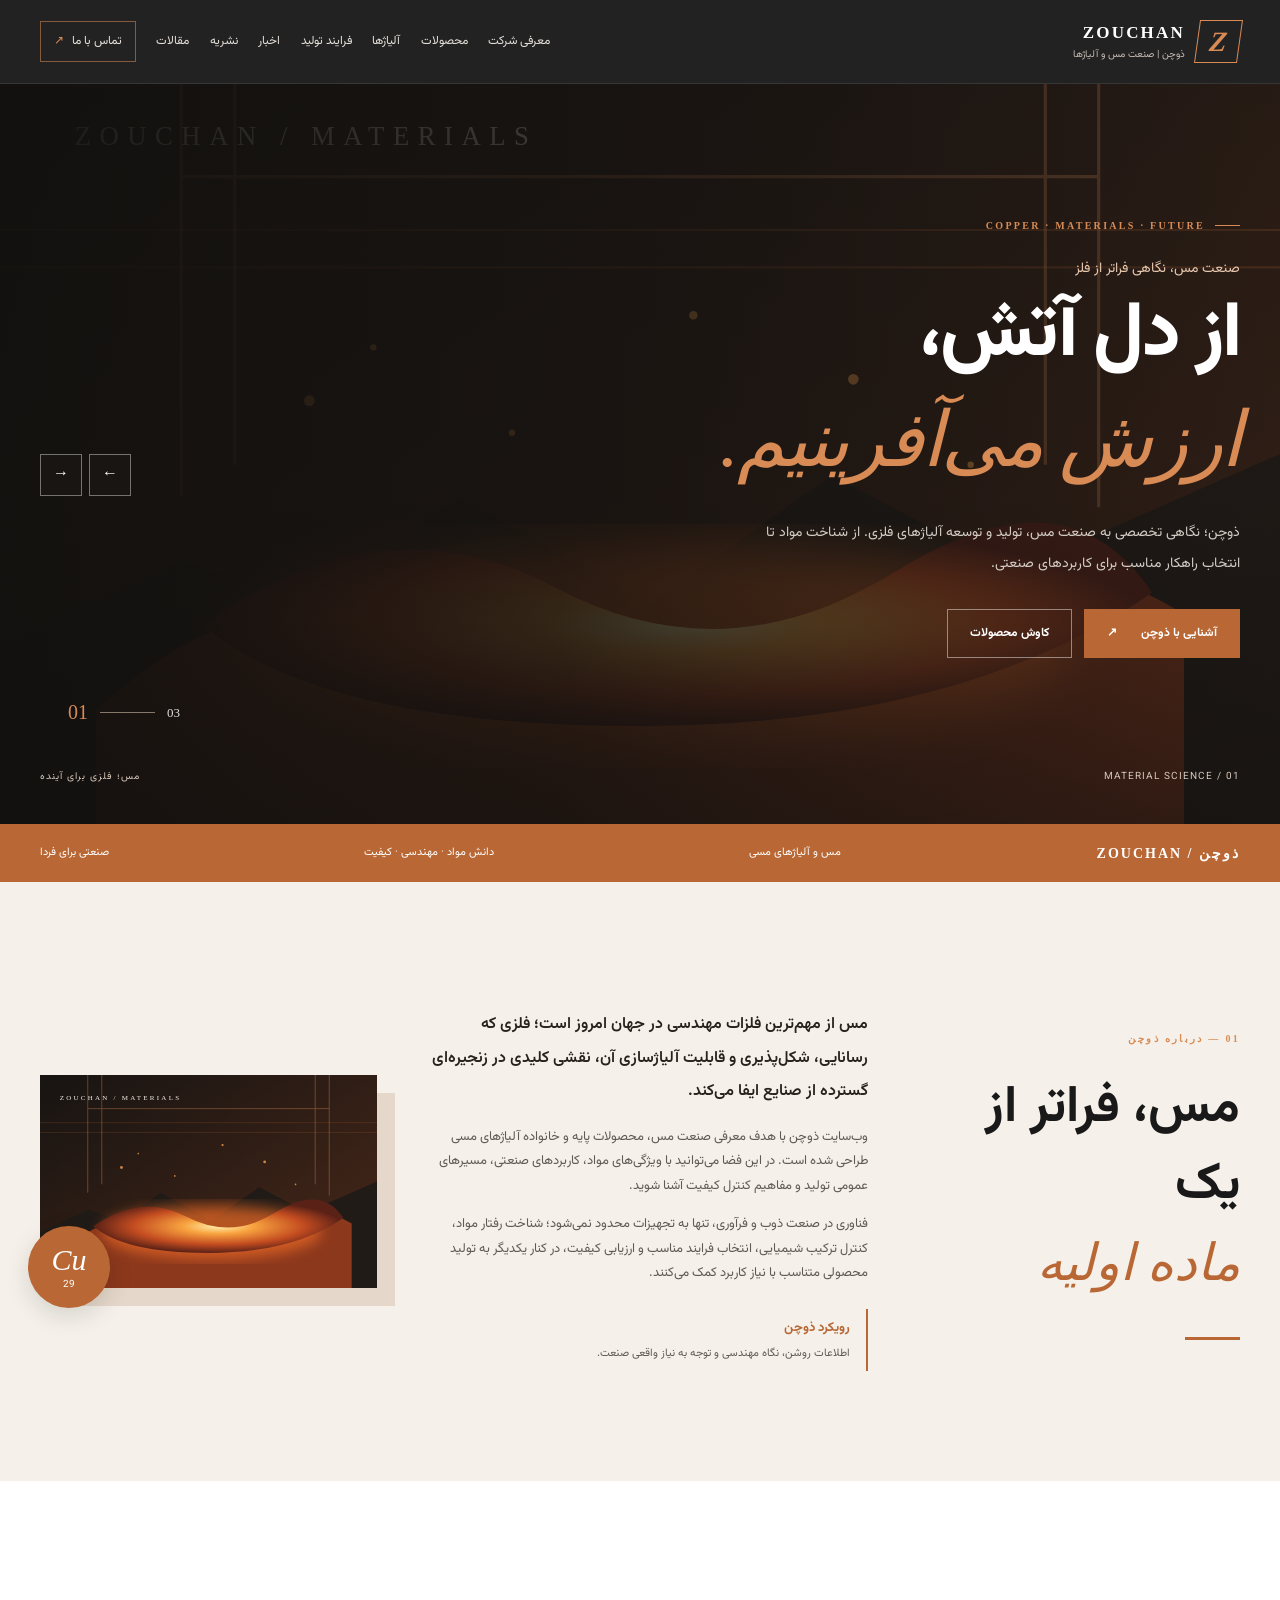
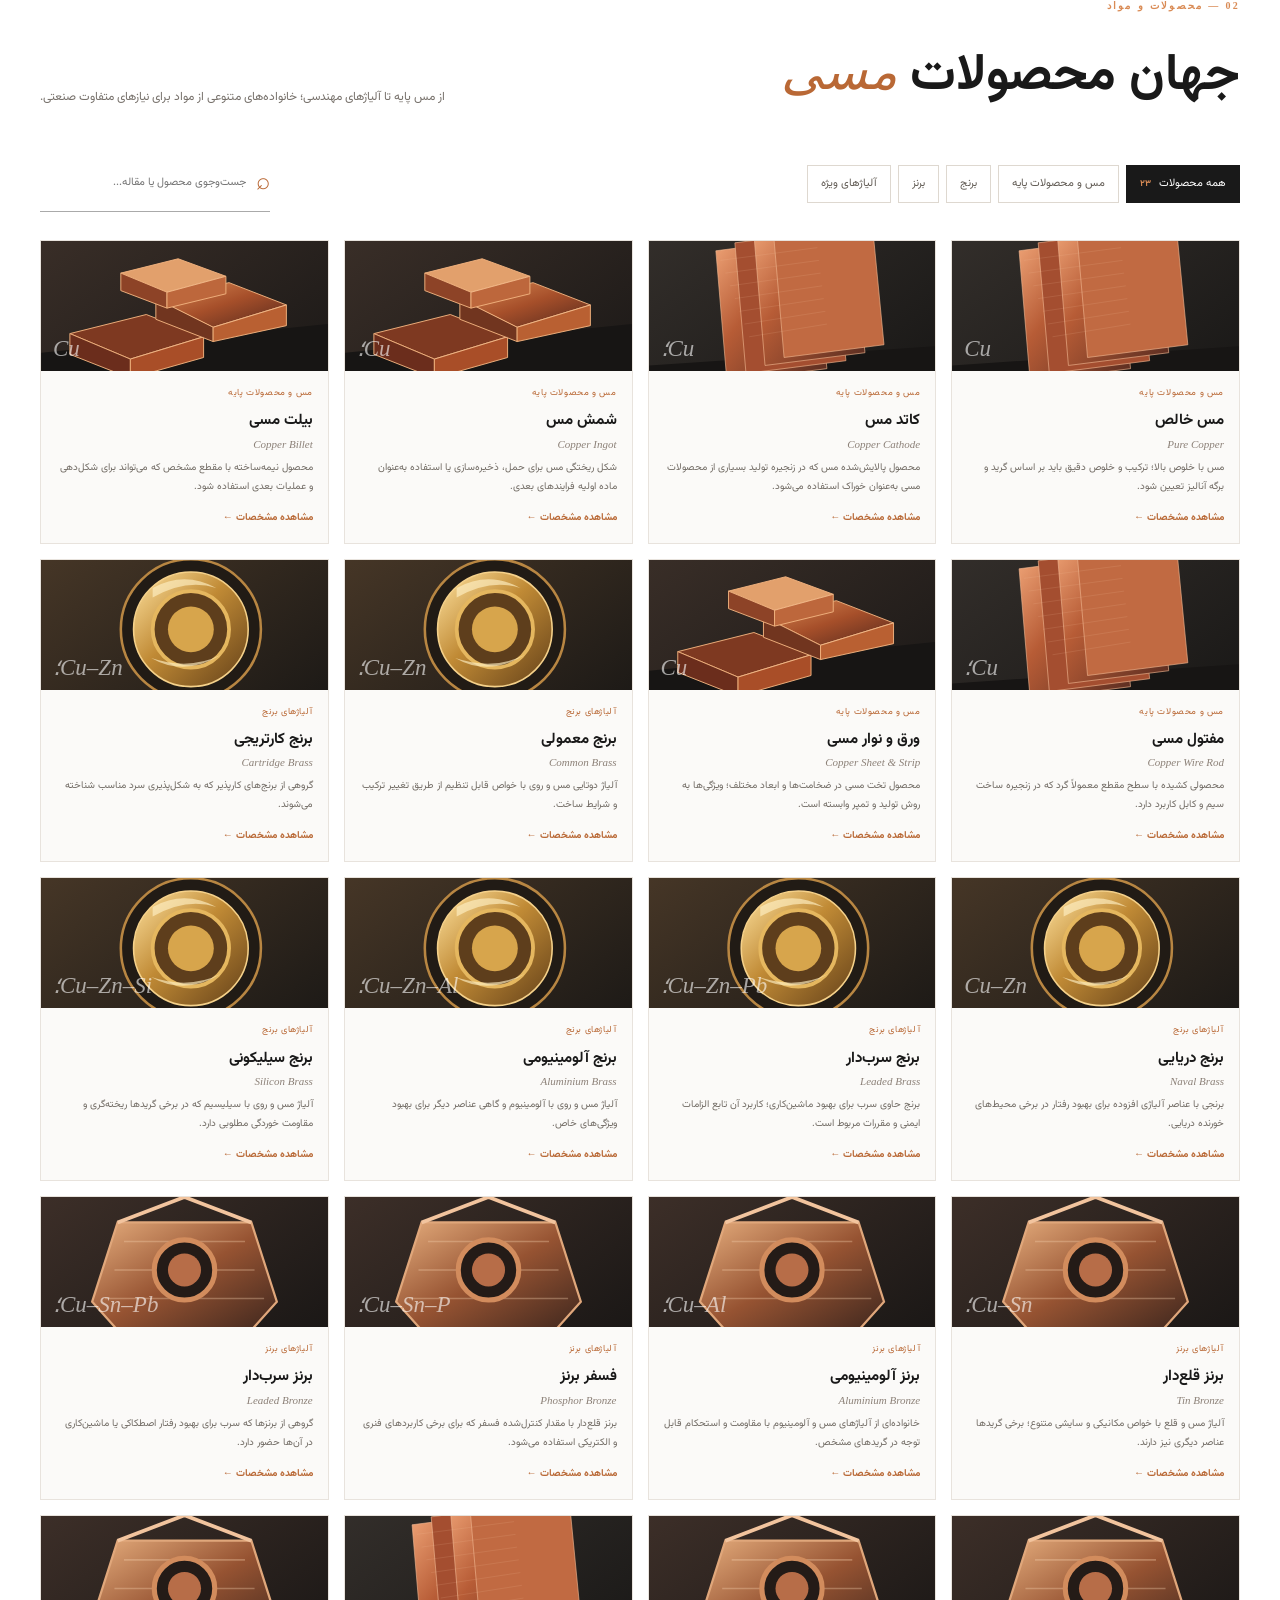
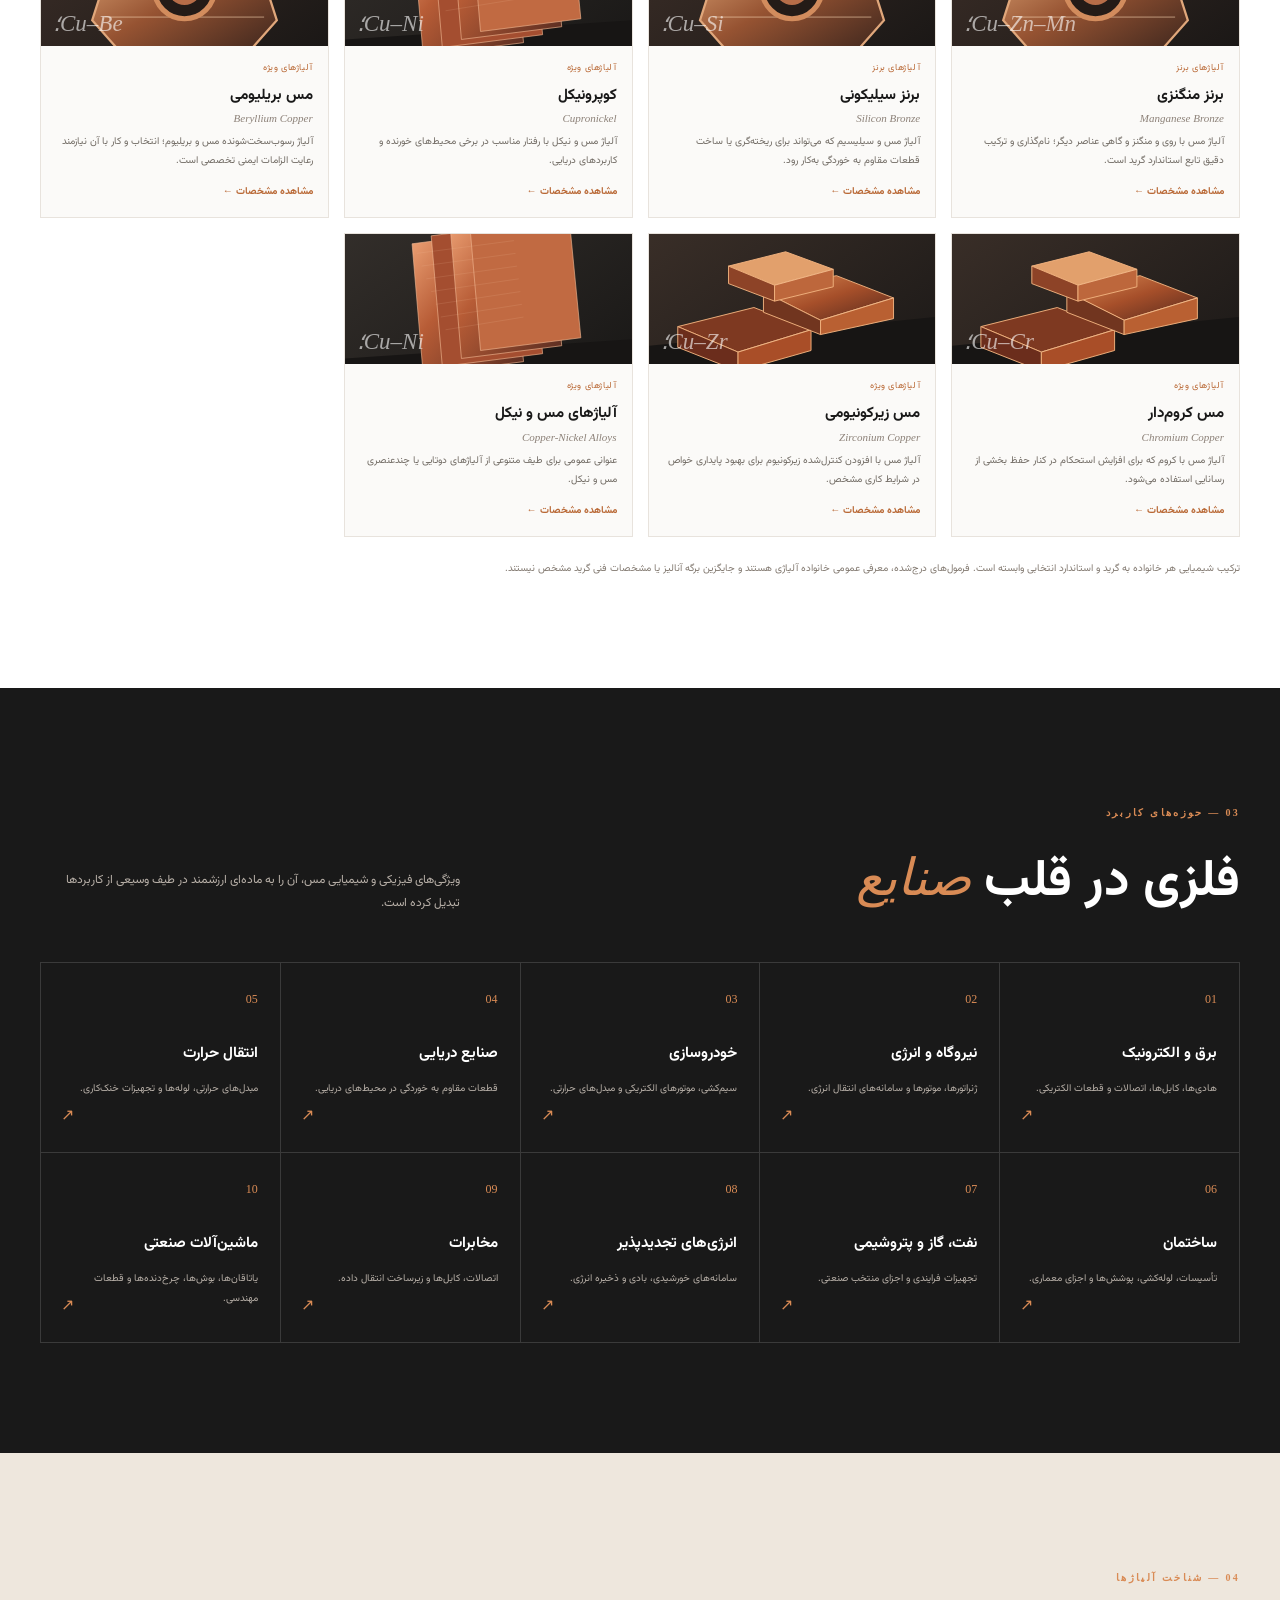
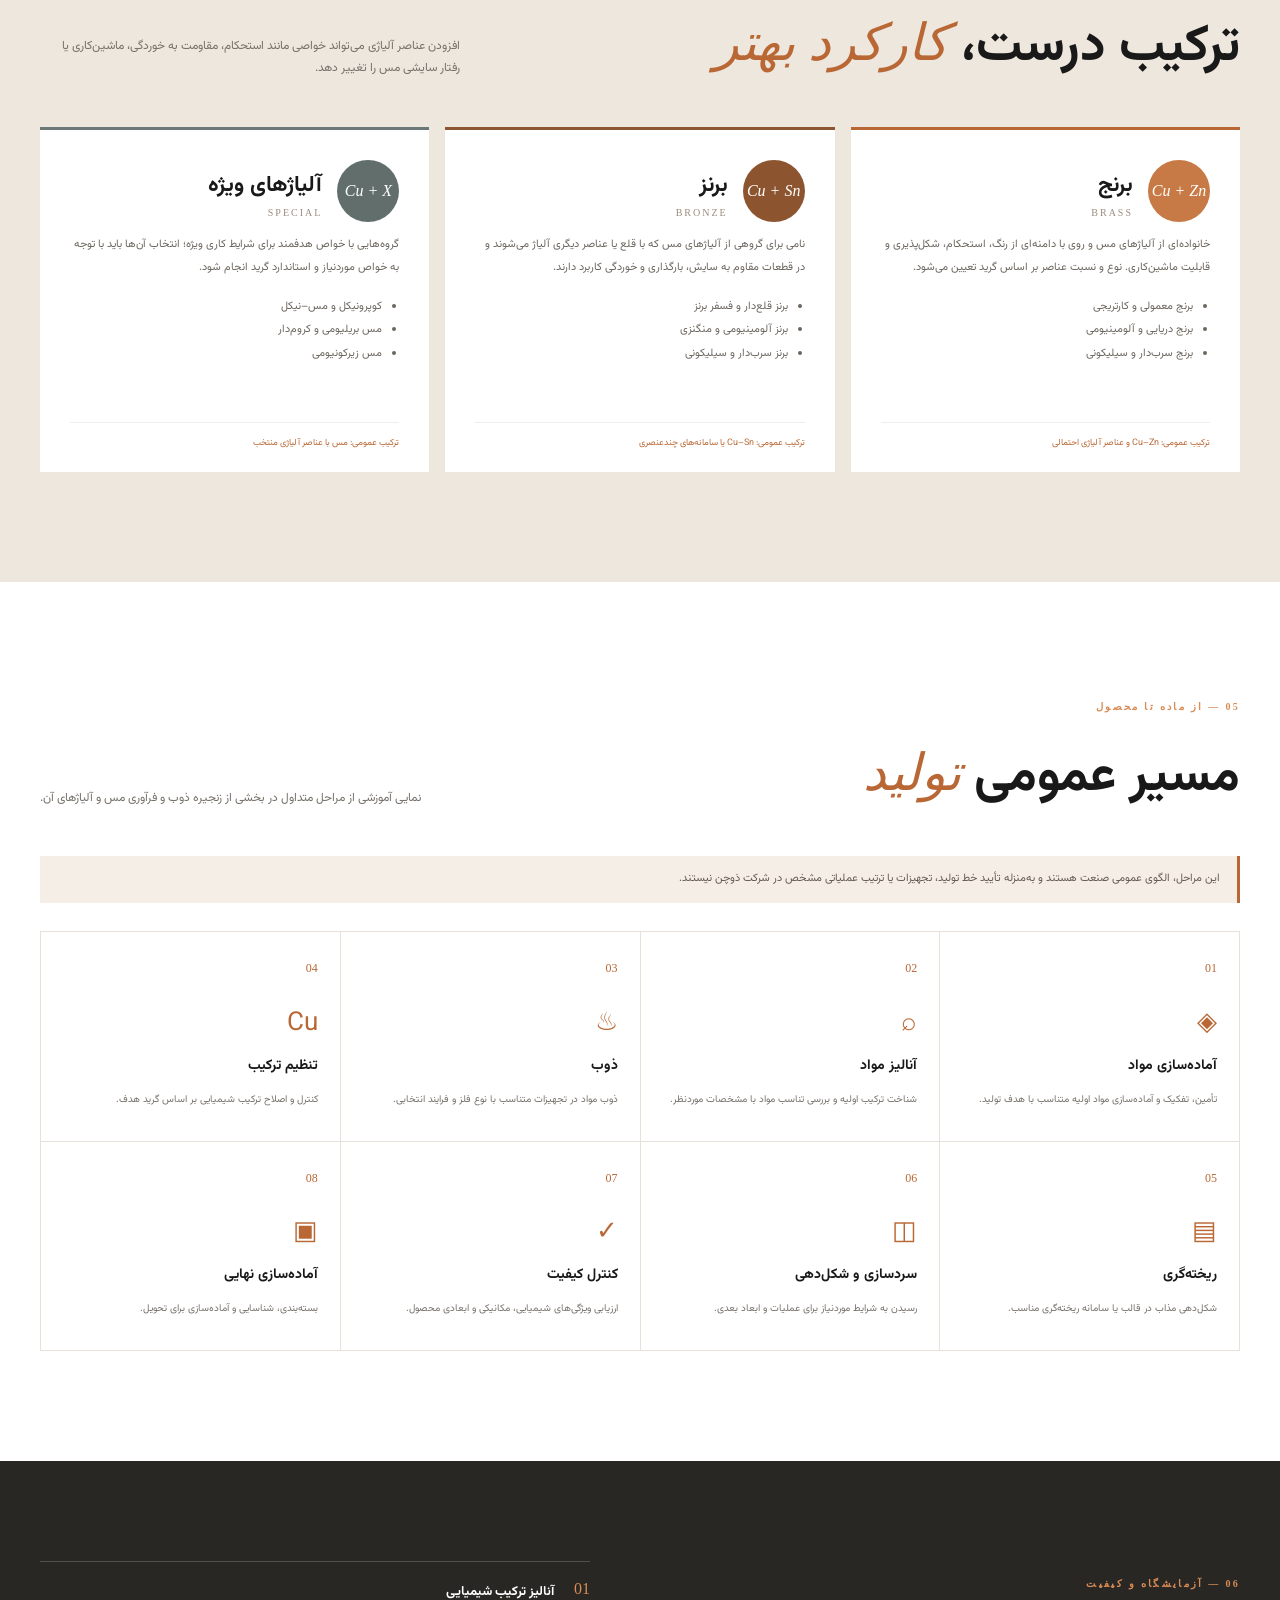
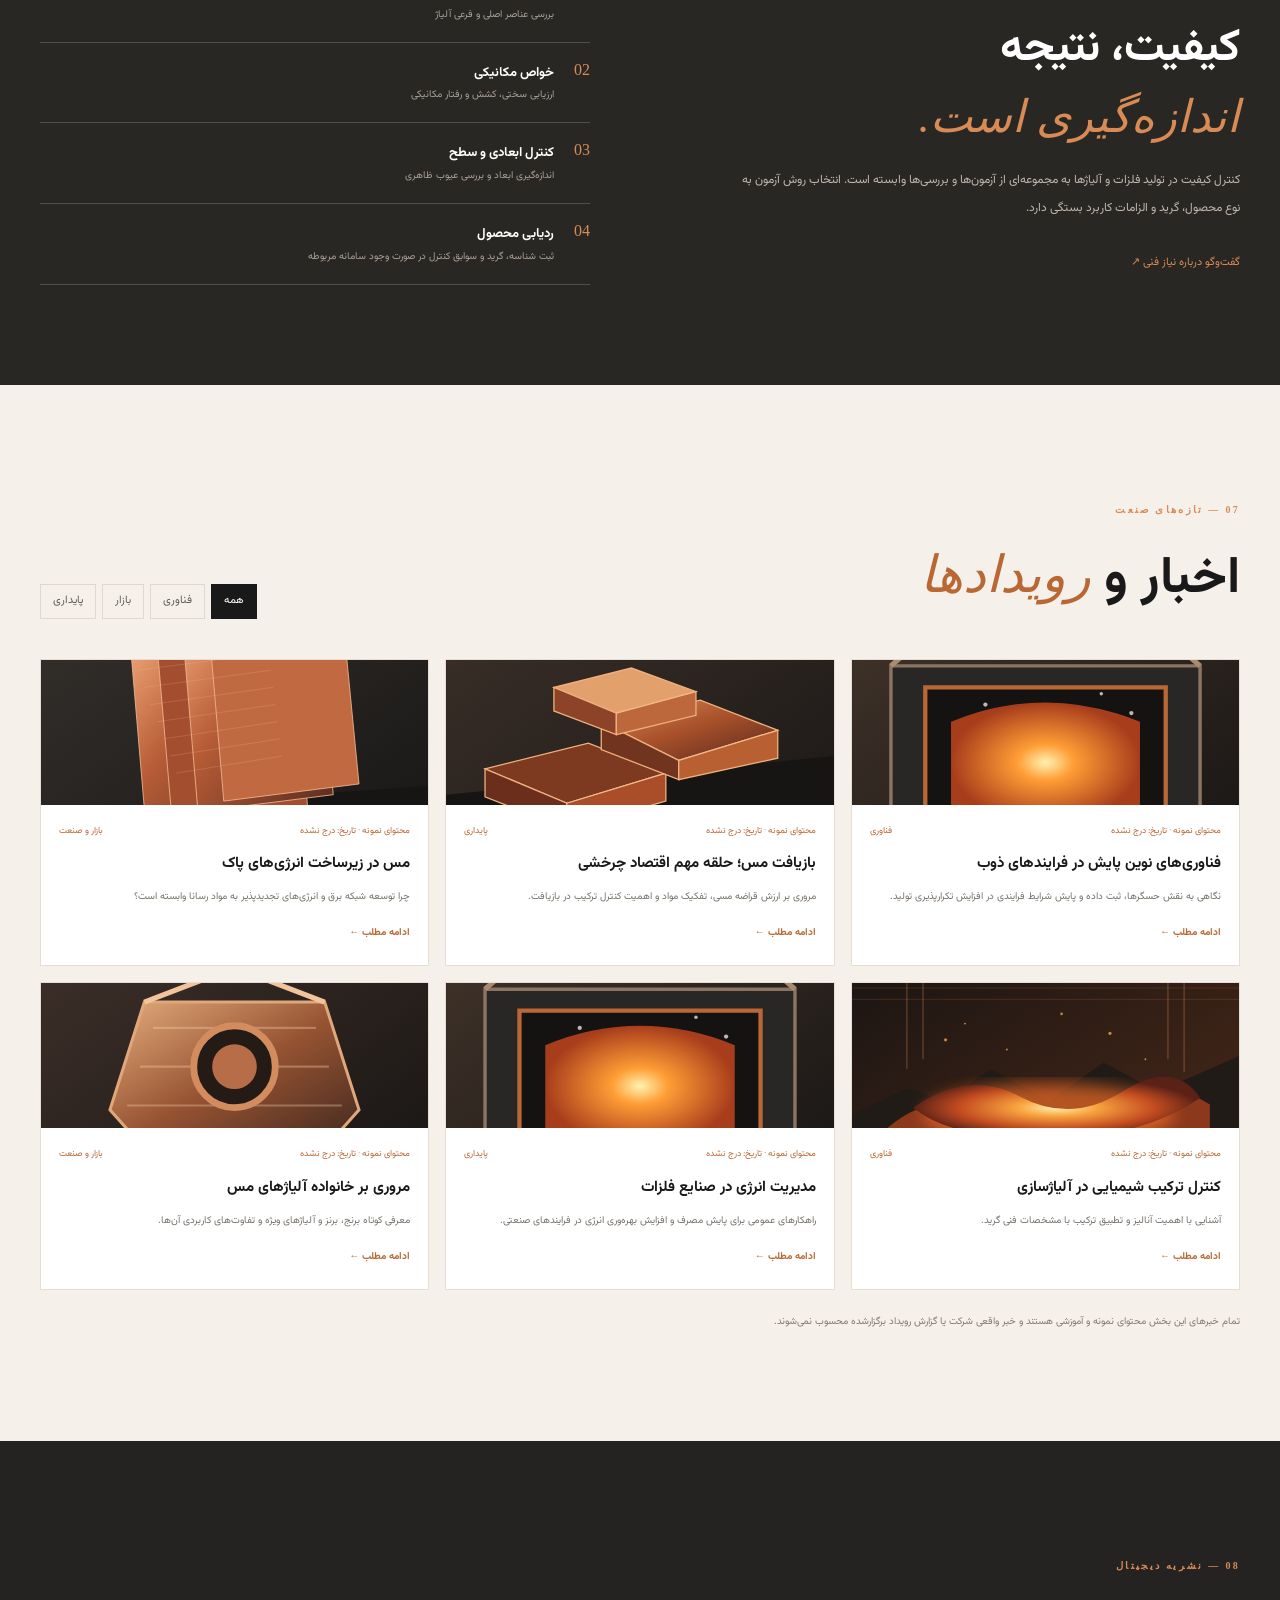
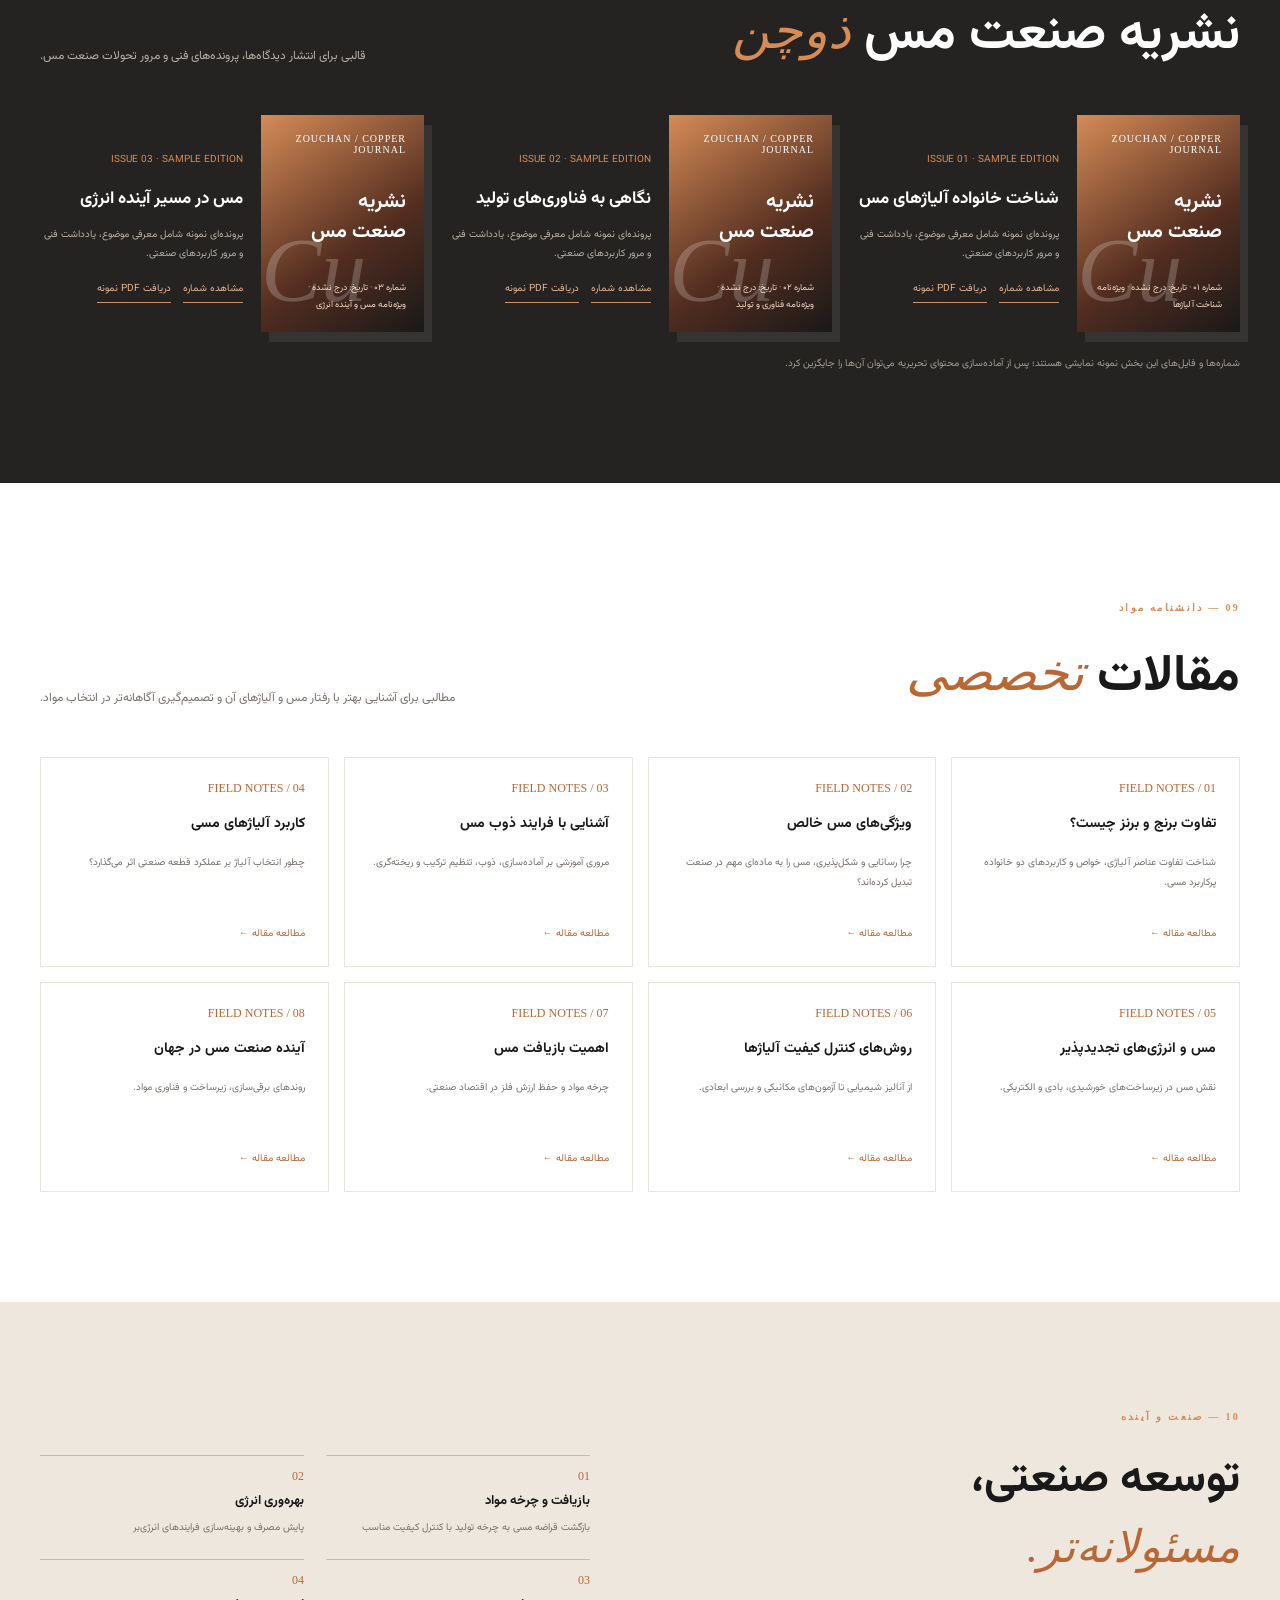
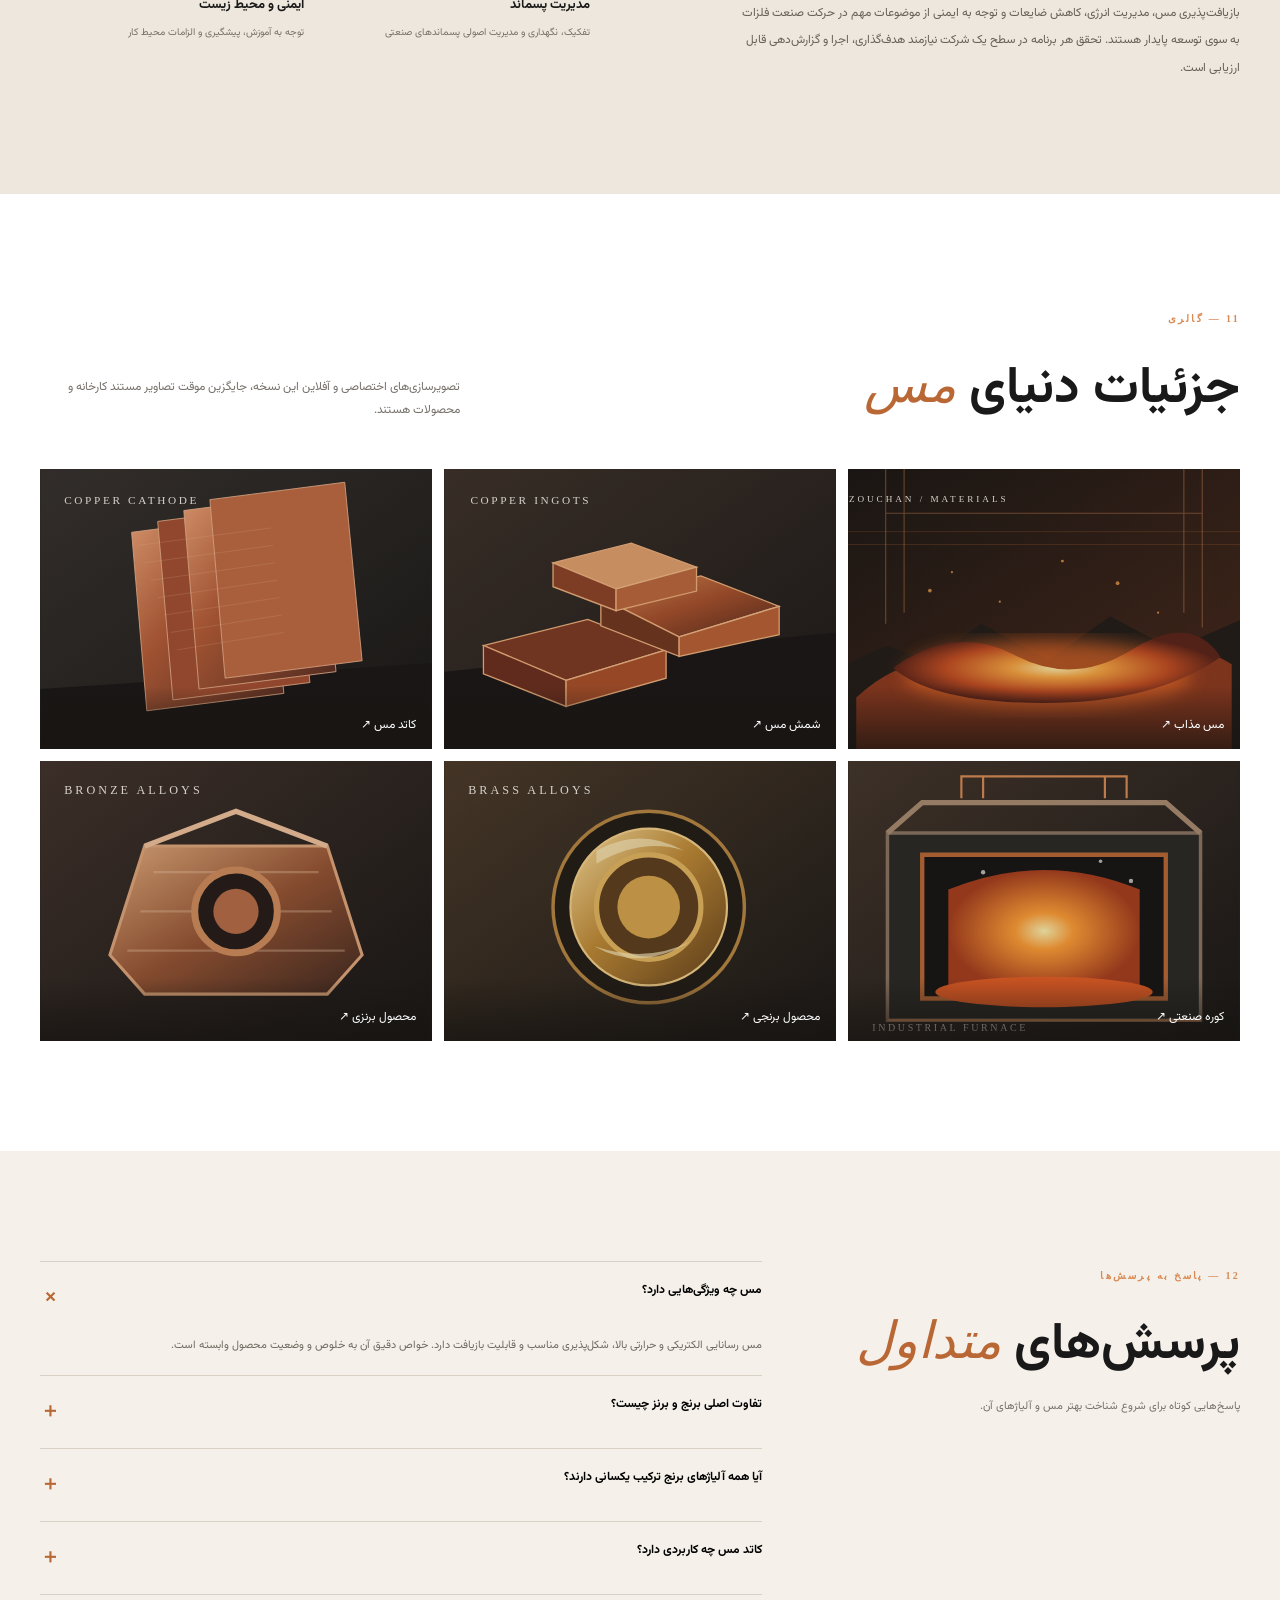
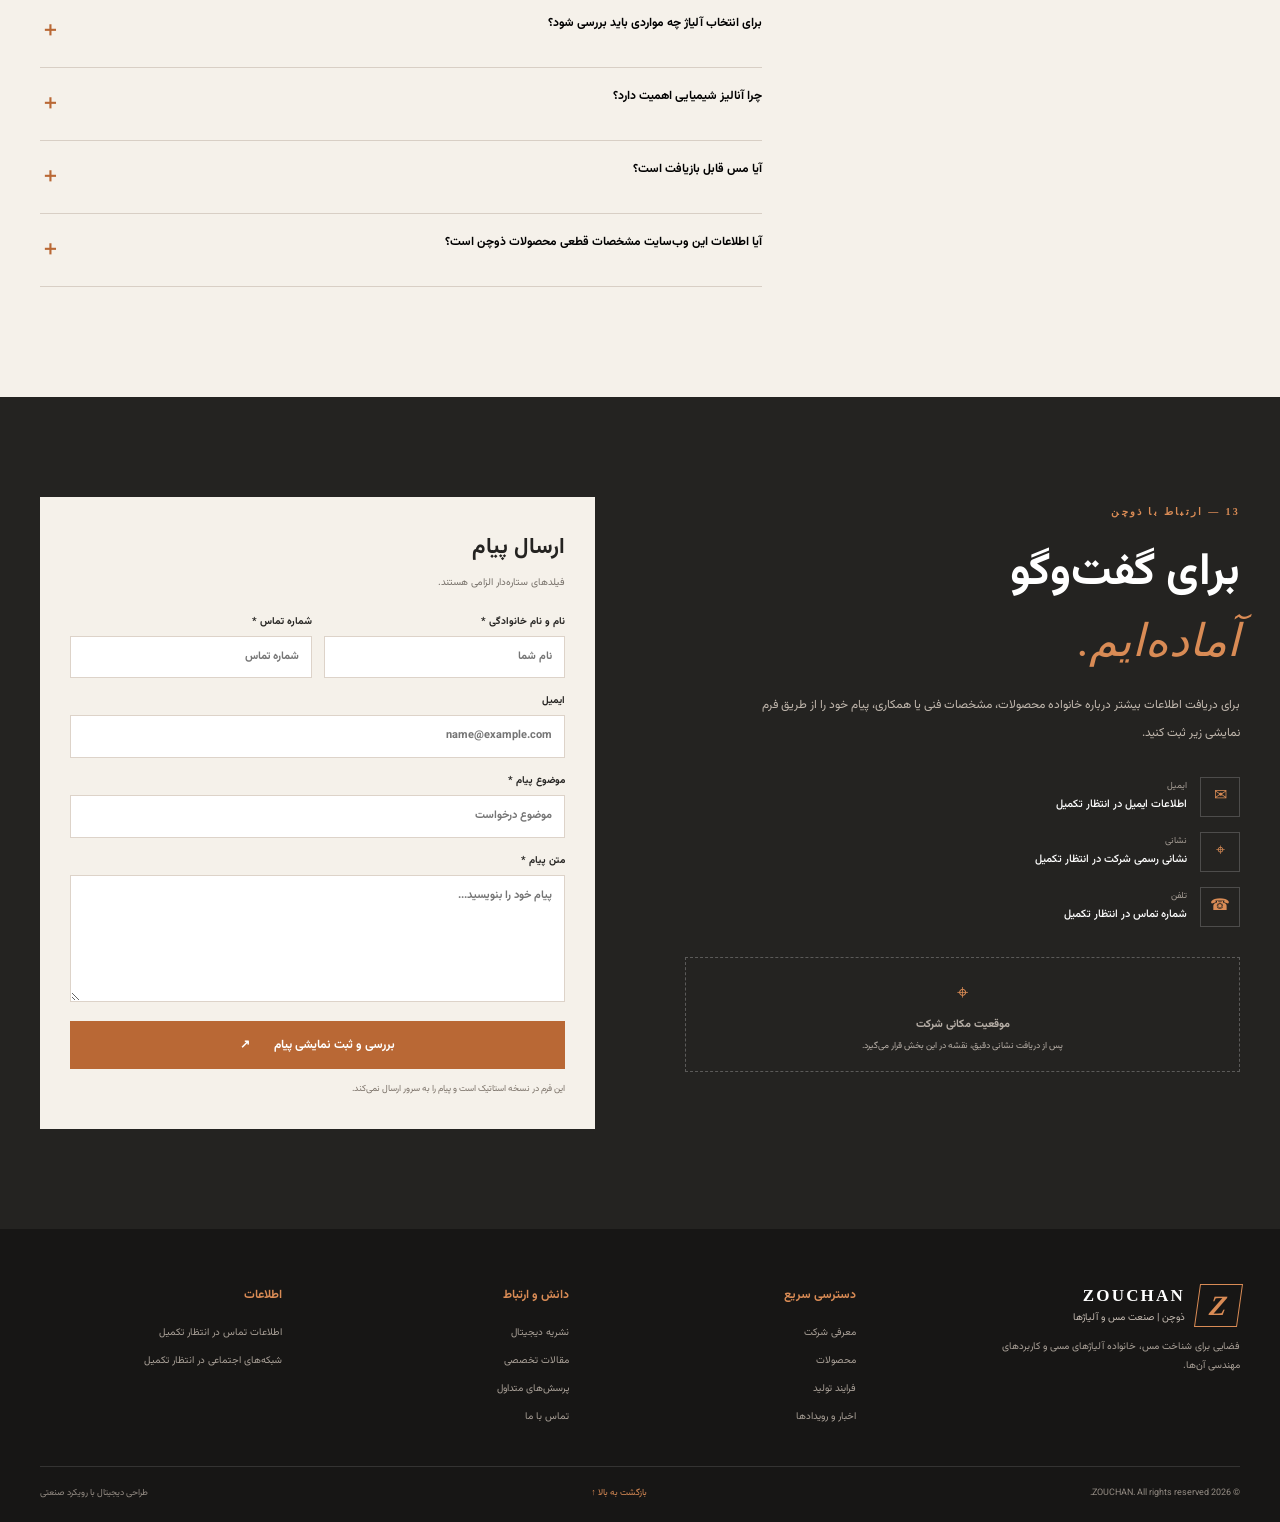
<file: index.html>
<!doctype html>
<html lang="fa" dir="rtl">
<head>
<meta charset="utf-8"><meta name="viewport" content="width=device-width, initial-scale=1">
<meta name="theme-color" content="#191919"><meta name="description" content="ذوچن؛ مرجع معرفی مس، محصولات پایه و خانواده آلیاژهای مسی، با رویکردی تخصصی به صنعت و فناوری.">
<title>ذوچن | از دل آتش، ارزش می‌آفرینیم</title>
<link rel="preconnect" href="https://fonts.googleapis.com"><link rel="preconnect" href="https://fonts.gstatic.com" crossorigin>
<link href="https://fonts.googleapis.com/css2?family=Vazirmatn:wght@300;400;500;600;700;800;900&display=swap" rel="stylesheet">
<link rel="stylesheet" href="style.css"><link rel="stylesheet" href="responsive.css">
</head>
<body>
<a class="skip-link" href="#main">رفتن به محتوای اصلی</a>
<header class="header" id="top"><div class="container nav-wrap">
<a class="brand" href="#home" aria-label="ذوچن، صفحه اصلی"><span class="brand-symbol">Z</span><span class="brand-copy"><b>ZOUCHAN</b><small>ذوچن | صنعت مس و آلیاژها</small></span></a>
<button class="menu-toggle" id="menuToggle" aria-label="باز کردن منو" aria-expanded="false"><span></span><span></span><span></span></button>
<nav class="nav" id="mainNav" aria-label="منوی اصلی"><a href="#about">معرفی شرکت</a><a href="#products">محصولات</a><a href="#alloys">آلیاژها</a><a href="#process">فرایند تولید</a><a href="#news">اخبار</a><a href="#journal">نشریه</a><a href="#articles">مقالات</a><a href="#contact" class="nav-contact">تماس با ما <span>↗</span></a></nav>
</div></header>
<main id="main">
<section class="hero" id="home"><div class="hero-image" id="heroImage" aria-hidden="true"></div><div class="hero-shade"></div><div class="container hero-content"><div class="hero-copy"><span class="eyebrow"><i></i> COPPER · MATERIALS · FUTURE</span><p class="hero-kicker">صنعت مس، نگاهی فراتر از فلز</p><h1>از دل آتش،<br><em>ارزش می‌آفرینیم.</em></h1><p class="hero-lead">ذوچن؛ نگاهی تخصصی به صنعت مس، تولید و توسعه آلیاژهای فلزی. از شناخت مواد تا انتخاب راهکار مناسب برای کاربردهای صنعتی.</p><div class="hero-actions"><a class="btn btn-copper" href="#about">آشنایی با ذوچن <span>↗</span></a><a class="btn btn-outline" href="#products">کاوش محصولات</a></div></div><div class="hero-index"><span id="heroCount">01</span><span class="hero-line"></span><span>03</span></div><div class="hero-caption"><span>01 / MATERIAL SCIENCE</span><span>مس؛ فلزی برای آینده</span></div></div><div class="hero-controls"><button id="heroPrev" aria-label="اسلاید قبلی">←</button><button id="heroNext" aria-label="اسلاید بعدی">→</button></div></section>
<div class="ticker"><div class="container ticker-inner"><span>ذوچن / ZOUCHAN</span><span>مس و آلیاژهای مسی</span><span>دانش مواد · مهندسی · کیفیت</span><span>صنعتی برای فردا</span></div></div>
<section class="section about-section" id="about"><div class="container about-grid"><div class="section-intro"><span class="section-label">01 — درباره ذوچن</span><h2>مس، فراتر از یک<br><em>ماده اولیه</em></h2><div class="copper-rule"></div></div><div class="about-copy"><p class="lead">مس از مهم‌ترین فلزات مهندسی در جهان امروز است؛ فلزی که رسانایی، شکل‌پذیری و قابلیت آلیاژسازی آن، نقشی کلیدی در زنجیره‌ای گسترده از صنایع ایفا می‌کند.</p><p>وب‌سایت ذوچن با هدف معرفی صنعت مس، محصولات پایه و خانواده آلیاژهای مسی طراحی شده است. در این فضا می‌توانید با ویژگی‌های مواد، کاربردهای صنعتی، مسیرهای عمومی تولید و مفاهیم کنترل کیفیت آشنا شوید.</p><p>فناوری در صنعت ذوب و فرآوری، تنها به تجهیزات محدود نمی‌شود؛ شناخت رفتار مواد، کنترل ترکیب شیمیایی، انتخاب فرایند مناسب و ارزیابی کیفیت، در کنار یکدیگر به تولید محصولی متناسب با نیاز کاربرد کمک می‌کنند.</p><div class="about-note"><b>رویکرد ذوچن</b><span>اطلاعات روشن، نگاه مهندسی و توجه به نیاز واقعی صنعت.</span></div></div><div class="about-visual"><img src="assets/images/molten-copper.svg" alt="تصویر گرافیکی مس مذاب در فضای صنعتی"><span class="visual-stamp">Cu<br><small>29</small></span></div></div></section>
<section class="section products-section" id="products"><div class="container"><div class="section-heading"><div><span class="section-label">02 — محصولات و مواد</span><h2>جهان محصولات <em>مسی</em></h2></div><p>از مس پایه تا آلیاژهای مهندسی؛ خانواده‌های متنوعی از مواد برای نیازهای متفاوت صنعتی.</p></div>
<div class="catalog-tools"><div class="filter-tabs" id="productFilters"><button class="filter-btn active" data-filter="all">همه محصولات <b>۲۳</b></button><button class="filter-btn" data-filter="base">مس و محصولات پایه</button><button class="filter-btn" data-filter="brass">برنج</button><button class="filter-btn" data-filter="bronze">برنز</button><button class="filter-btn" data-filter="special">آلیاژهای ویژه</button></div><label class="search-box"><span>⌕</span><input id="siteSearch" type="search" placeholder="جست‌وجوی محصول یا مقاله..." aria-label="جست‌وجوی محصول یا مقاله"></label></div>
<div class="product-grid" id="productGrid" aria-live="polite"></div><p class="catalog-note">ترکیب شیمیایی هر خانواده به گرید و استاندارد انتخابی وابسته است. فرمول‌های درج‌شده، معرفی عمومی خانواده آلیاژی هستند و جایگزین برگه آنالیز یا مشخصات فنی گرید مشخص نیستند.</p></div></section>
<section class="section applications-section" id="applications"><div class="container"><div class="section-heading light-heading"><div><span class="section-label">03 — حوزه‌های کاربرد</span><h2>فلزی در قلب <em>صنایع</em></h2></div><p>ویژگی‌های فیزیکی و شیمیایی مس، آن را به ماده‌ای ارزشمند در طیف وسیعی از کاربردها تبدیل کرده است.</p></div><div class="application-grid">
<article class="application-card"><span>01</span><b>برق و الکترونیک</b><p>هادی‌ها، کابل‌ها، اتصالات و قطعات الکتریکی.</p><i>↗</i></article><article class="application-card"><span>02</span><b>نیروگاه و انرژی</b><p>ژنراتورها، موتورها و سامانه‌های انتقال انرژی.</p><i>↗</i></article><article class="application-card"><span>03</span><b>خودروسازی</b><p>سیم‌کشی، موتورهای الکتریکی و مبدل‌های حرارتی.</p><i>↗</i></article><article class="application-card"><span>04</span><b>صنایع دریایی</b><p>قطعات مقاوم به خوردگی در محیط‌های دریایی.</p><i>↗</i></article><article class="application-card"><span>05</span><b>انتقال حرارت</b><p>مبدل‌های حرارتی، لوله‌ها و تجهیزات خنک‌کاری.</p><i>↗</i></article><article class="application-card"><span>06</span><b>ساختمان</b><p>تأسیسات، لوله‌کشی، پوشش‌ها و اجزای معماری.</p><i>↗</i></article><article class="application-card"><span>07</span><b>نفت، گاز و پتروشیمی</b><p>تجهیزات فرایندی و اجزای منتخب صنعتی.</p><i>↗</i></article><article class="application-card"><span>08</span><b>انرژی‌های تجدیدپذیر</b><p>سامانه‌های خورشیدی، بادی و ذخیره انرژی.</p><i>↗</i></article><article class="application-card"><span>09</span><b>مخابرات</b><p>اتصالات، کابل‌ها و زیرساخت انتقال داده.</p><i>↗</i></article><article class="application-card"><span>10</span><b>ماشین‌آلات صنعتی</b><p>یاتاقان‌ها، بوش‌ها، چرخ‌دنده‌ها و قطعات مهندسی.</p><i>↗</i></article></div></div></section>
<section class="section alloys-section" id="alloys"><div class="container"><div class="section-heading"><div><span class="section-label">04 — شناخت آلیاژها</span><h2>ترکیب درست، <em>کارکرد بهتر</em></h2></div><p>افزودن عناصر آلیاژی می‌تواند خواصی مانند استحکام، مقاومت به خوردگی، ماشین‌کاری یا رفتار سایشی مس را تغییر دهد.</p></div><div class="alloy-columns"><article><div class="alloy-heading"><span>Cu + Zn</span><h3>برنج <small>BRASS</small></h3></div><p>خانواده‌ای از آلیاژهای مس و روی با دامنه‌ای از رنگ، استحکام، شکل‌پذیری و قابلیت ماشین‌کاری. نوع و نسبت عناصر بر اساس گرید تعیین می‌شود.</p><ul><li>برنج معمولی و کارتریجی</li><li>برنج دریایی و آلومینیومی</li><li>برنج سرب‌دار و سیلیکونی</li></ul><span class="alloy-footer">ترکیب عمومی: Cu–Zn و عناصر آلیاژی احتمالی</span></article><article><div class="alloy-heading bronze"><span>Cu + Sn</span><h3>برنز <small>BRONZE</small></h3></div><p>نامی برای گروهی از آلیاژهای مس که با قلع یا عناصر دیگری آلیاژ می‌شوند و در قطعات مقاوم به سایش، بارگذاری و خوردگی کاربرد دارند.</p><ul><li>برنز قلع‌دار و فسفر برنز</li><li>برنز آلومینیومی و منگنزی</li><li>برنز سرب‌دار و سیلیکونی</li></ul><span class="alloy-footer">ترکیب عمومی: Cu–Sn یا سامانه‌های چندعنصری</span></article><article><div class="alloy-heading special"><span>Cu + X</span><h3>آلیاژهای ویژه <small>SPECIAL</small></h3></div><p>گروه‌هایی با خواص هدفمند برای شرایط کاری ویژه؛ انتخاب آن‌ها باید با توجه به خواص موردنیاز و استاندارد گرید انجام شود.</p><ul><li>کوپرونیکل و مس–نیکل</li><li>مس بریلیومی و کروم‌دار</li><li>مس زیرکونیومی</li></ul><span class="alloy-footer">ترکیب عمومی: مس با عناصر آلیاژی منتخب</span></article></div></div></section>
<section class="section process-section" id="process"><div class="container"><div class="section-heading"><div><span class="section-label">05 — از ماده تا محصول</span><h2>مسیر عمومی <em>تولید</em></h2></div><p>نمایی آموزشی از مراحل متداول در بخشی از زنجیره ذوب و فرآوری مس و آلیاژهای آن.</p></div><div class="process-disclaimer">این مراحل، الگوی عمومی صنعت هستند و به‌منزله تأیید خط تولید، تجهیزات یا ترتیب عملیاتی مشخص در شرکت ذوچن نیستند.</div><div class="process-grid">
<div class="process-step"><b>01</b><span>◈</span><h3>آماده‌سازی مواد</h3><p>تأمین، تفکیک و آماده‌سازی مواد اولیه متناسب با هدف تولید.</p></div><div class="process-step"><b>02</b><span>⌕</span><h3>آنالیز مواد</h3><p>شناخت ترکیب اولیه و بررسی تناسب مواد با مشخصات موردنظر.</p></div><div class="process-step"><b>03</b><span>♨</span><h3>ذوب</h3><p>ذوب مواد در تجهیزات متناسب با نوع فلز و فرایند انتخابی.</p></div><div class="process-step"><b>04</b><span>Cu</span><h3>تنظیم ترکیب</h3><p>کنترل و اصلاح ترکیب شیمیایی بر اساس گرید هدف.</p></div><div class="process-step"><b>05</b><span>▤</span><h3>ریخته‌گری</h3><p>شکل‌دهی مذاب در قالب یا سامانه ریخته‌گری مناسب.</p></div><div class="process-step"><b>06</b><span>◫</span><h3>سردسازی و شکل‌دهی</h3><p>رسیدن به شرایط موردنیاز برای عملیات و ابعاد بعدی.</p></div><div class="process-step"><b>07</b><span>✓</span><h3>کنترل کیفیت</h3><p>ارزیابی ویژگی‌های شیمیایی، مکانیکی و ابعادی محصول.</p></div><div class="process-step"><b>08</b><span>▣</span><h3>آماده‌سازی نهایی</h3><p>بسته‌بندی، شناسایی و آماده‌سازی برای تحویل.</p></div></div></div></section>
<section class="quality-section"><div class="container quality-grid"><div><span class="section-label">06 — آزمایشگاه و کیفیت</span><h2>کیفیت، نتیجه<br><em>اندازه‌گیری است.</em></h2><p>کنترل کیفیت در تولید فلزات و آلیاژها به مجموعه‌ای از آزمون‌ها و بررسی‌ها وابسته است. انتخاب روش آزمون به نوع محصول، گرید و الزامات کاربرد بستگی دارد.</p><a href="#contact" class="text-link">گفت‌وگو درباره نیاز فنی <span>↗</span></a></div><div class="quality-list"><div><b>01</b><span><strong>آنالیز ترکیب شیمیایی</strong><small>بررسی عناصر اصلی و فرعی آلیاژ</small></span></div><div><b>02</b><span><strong>خواص مکانیکی</strong><small>ارزیابی سختی، کشش و رفتار مکانیکی</small></span></div><div><b>03</b><span><strong>کنترل ابعادی و سطح</strong><small>اندازه‌گیری ابعاد و بررسی عیوب ظاهری</small></span></div><div><b>04</b><span><strong>ردیابی محصول</strong><small>ثبت شناسه، گرید و سوابق کنترل در صورت وجود سامانه مربوطه</small></span></div></div></div></section>
<section class="section news-section" id="news"><div class="container"><div class="section-heading"><div><span class="section-label">07 — تازه‌های صنعت</span><h2>اخبار و <em>رویدادها</em></h2></div><div class="news-filters" id="newsFilters"><button class="active" data-news="all">همه</button><button data-news="technology">فناوری</button><button data-news="market">بازار</button><button data-news="sustainability">پایداری</button></div></div><div class="news-grid" id="newsGrid"></div><p class="sample-note">تمام خبرهای این بخش محتوای نمونه و آموزشی هستند و خبر واقعی شرکت یا گزارش رویداد برگزارشده محسوب نمی‌شوند.</p></div></section>
<section class="section journal-section" id="journal"><div class="container"><div class="section-heading light-heading"><div><span class="section-label">08 — نشریه دیجیتال</span><h2>نشریه صنعت مس <em>ذوچن</em></h2></div><p>قالبی برای انتشار دیدگاه‌ها، پرونده‌های فنی و مرور تحولات صنعت مس.</p></div><div class="journal-grid" id="journalGrid"></div><p class="journal-note">شماره‌ها و فایل‌های این بخش نمونه نمایشی هستند؛ پس از آماده‌سازی محتوای تحریریه می‌توان آن‌ها را جایگزین کرد.</p></div></section>
<section class="section articles-section" id="articles"><div class="container"><div class="section-heading"><div><span class="section-label">09 — دانشنامه مواد</span><h2>مقالات <em>تخصصی</em></h2></div><p>مطالبی برای آشنایی بهتر با رفتار مس و آلیاژهای آن و تصمیم‌گیری آگاهانه‌تر در انتخاب مواد.</p></div><div class="article-grid" id="articleGrid"></div></div></section>
<section class="sustain-section"><div class="container sustain-grid"><div><span class="section-label">10 — صنعت و آینده</span><h2>توسعه صنعتی،<br><em>مسئولانه‌تر.</em></h2><p>بازیافت‌پذیری مس، مدیریت انرژی، کاهش ضایعات و توجه به ایمنی از موضوعات مهم در حرکت صنعت فلزات به سوی توسعه پایدار هستند. تحقق هر برنامه در سطح یک شرکت نیازمند هدف‌گذاری، اجرا و گزارش‌دهی قابل ارزیابی است.</p></div><div class="sustain-points"><div><span>01</span><b>بازیافت و چرخه مواد</b><small>بازگشت قراضه مسی به چرخه تولید با کنترل کیفیت مناسب</small></div><div><span>02</span><b>بهره‌وری انرژی</b><small>پایش مصرف و بهینه‌سازی فرایندهای انرژی‌بر</small></div><div><span>03</span><b>مدیریت پسماند</b><small>تفکیک، نگهداری و مدیریت اصولی پسماندهای صنعتی</small></div><div><span>04</span><b>ایمنی و محیط زیست</b><small>توجه به آموزش، پیشگیری و الزامات محیط کار</small></div></div></div></section>
<section class="section gallery-section" id="gallery"><div class="container"><div class="section-heading"><div><span class="section-label">11 — گالری</span><h2>جزئیات دنیای <em>مس</em></h2></div><p>تصویرسازی‌های اختصاصی و آفلاین این نسخه، جایگزین موقت تصاویر مستند کارخانه و محصولات هستند.</p></div><div class="gallery-grid" id="galleryGrid"><button data-title="مس مذاب" data-image="molten-copper.svg"><img src="assets/images/molten-copper.svg" alt="تصویرسازی مس مذاب"><span>مس مذاب ↗</span></button><button data-title="شمش مس" data-image="copper-ingots.svg"><img src="assets/images/copper-ingots.svg" alt="تصویرسازی شمش‌های مس"><span>شمش مس ↗</span></button><button data-title="کاتد مس" data-image="copper-cathode.svg"><img src="assets/images/copper-cathode.svg" alt="تصویرسازی کاتد مس"><span>کاتد مس ↗</span></button><button data-title="کوره صنعتی" data-image="furnace.svg"><img src="assets/images/furnace.svg" alt="تصویرسازی کوره صنعتی"><span>کوره صنعتی ↗</span></button><button data-title="محصول برنجی" data-image="brass.svg"><img src="assets/images/brass.svg" alt="تصویرسازی محصول برنجی"><span>محصول برنجی ↗</span></button><button data-title="محصول برنزی" data-image="bronze.svg"><img src="assets/images/bronze.svg" alt="تصویرسازی محصول برنزی"><span>محصول برنزی ↗</span></button></div></div></section>
<section class="section faq-section" id="faq"><div class="container faq-grid"><div><span class="section-label">12 — پاسخ به پرسش‌ها</span><h2>پرسش‌های <em>متداول</em></h2><p>پاسخ‌هایی کوتاه برای شروع شناخت بهتر مس و آلیاژهای آن.</p></div><div class="faq-list" id="faqList"></div></div></section>
<section class="contact-section" id="contact"><div class="container contact-grid"><div><span class="section-label">13 — ارتباط با ذوچن</span><h2>برای گفت‌وگو<br><em>آماده‌ایم.</em></h2><p>برای دریافت اطلاعات بیشتر درباره خانواده محصولات، مشخصات فنی یا همکاری، پیام خود را از طریق فرم نمایشی زیر ثبت کنید.</p><div class="contact-details"><div><span>✉</span><p><small>ایمیل</small><b>اطلاعات ایمیل در انتظار تکمیل</b></p></div><div><span>⌖</span><p><small>نشانی</small><b>نشانی رسمی شرکت در انتظار تکمیل</b></p></div><div><span>☎</span><p><small>تلفن</small><b>شماره تماس در انتظار تکمیل</b></p></div></div><div class="map-placeholder"><span>⌖</span><b>موقعیت مکانی شرکت</b><small>پس از دریافت نشانی دقیق، نقشه در این بخش قرار می‌گیرد.</small></div></div><form class="contact-form" id="contactForm"><h3>ارسال پیام</h3><p>فیلدهای ستاره‌دار الزامی هستند.</p><div class="form-row"><label>نام و نام خانوادگی *<input name="name" required minlength="2" autocomplete="name" placeholder="نام شما"></label><label>شماره تماس *<input name="phone" required inputmode="tel" pattern="[0-9+() -]{8,}" placeholder="شماره تماس"></label></div><label>ایمیل<input name="email" type="email" autocomplete="email" placeholder="name@example.com"></label><label>موضوع پیام *<input name="subject" required placeholder="موضوع درخواست"></label><label>متن پیام *<textarea name="message" required minlength="10" rows="5" placeholder="پیام خود را بنویسید..."></textarea></label><button class="btn btn-copper" type="submit">بررسی و ثبت نمایشی پیام <span>↗</span></button><div class="form-status" id="formStatus" role="status">این فرم در نسخه استاتیک است و پیام را به سرور ارسال نمی‌کند.</div></form></div></section>
</main>
<footer class="footer"><div class="container footer-main"><div class="footer-brand"><a class="brand" href="#home"><span class="brand-symbol">Z</span><span class="brand-copy"><b>ZOUCHAN</b><small>ذوچن | صنعت مس و آلیاژها</small></span></a><p>فضایی برای شناخت مس، خانواده آلیاژهای مسی و کاربردهای مهندسی آن‌ها.</p></div><div><b>دسترسی سریع</b><a href="#about">معرفی شرکت</a><a href="#products">محصولات</a><a href="#process">فرایند تولید</a><a href="#news">اخبار و رویدادها</a></div><div><b>دانش و ارتباط</b><a href="#journal">نشریه دیجیتال</a><a href="#articles">مقالات تخصصی</a><a href="#faq">پرسش‌های متداول</a><a href="#contact">تماس با ما</a></div><div><b>اطلاعات</b><span>اطلاعات تماس در انتظار تکمیل</span><span>شبکه‌های اجتماعی در انتظار تکمیل</span></div></div><div class="container footer-bottom"><span>© <span id="year"></span> ZOUCHAN. All rights reserved.</span><a href="#top">بازگشت به بالا ↑</a><span>طراحی دیجیتال با رویکرد صنعتی</span></div></footer>
<button class="back-top" id="backTop" aria-label="بازگشت به بالای صفحه">↑</button>
<div class="modal" id="contentModal" aria-hidden="true"><div class="modal-backdrop" data-close></div><div class="modal-panel" role="dialog" aria-modal="true" aria-labelledby="modalTitle"><button class="modal-close" data-close aria-label="بستن">×</button><div id="modalBody"></div></div></div>
<script src="script.js" defer></script>
</body></html>
</file>
<file: style.css>
:root{--copper:#B96835;--copper-light:#D98B55;--bronze:#8C542F;--charcoal:#191919;--black:#242321;--cream:#F5F1EA;--white:#fff;--muted:#77716b;--line:#ded8d0;--serif:Georgia,'Times New Roman',serif}*{box-sizing:border-box}html{scroll-behavior:smooth;scroll-padding-top:88px}body{margin:0;background:var(--cream);color:var(--charcoal);font-family:Vazirmatn,Tahoma,sans-serif;line-height:1.9}body.modal-open{overflow:hidden}a{color:inherit;text-decoration:none}button,input,textarea{font:inherit}button{cursor:pointer}.container{width:min(1200px,calc(100% - 56px));margin-inline:auto}.skip-link{position:absolute;top:-60px;right:15px;background:#fff;padding:10px;z-index:999}.skip-link:focus{top:10px}.header{height:84px;position:sticky;top:0;z-index:50;background:rgba(25,25,25,.96);backdrop-filter:blur(16px);border-bottom:1px solid rgba(255,255,255,.09);color:#fff}.nav-wrap{height:100%;display:flex;align-items:center;justify-content:space-between;gap:25px}.brand{display:flex;align-items:center;gap:12px;flex-shrink:0}.brand-symbol{width:43px;height:43px;border:1px solid var(--copper-light);display:grid;place-items:center;color:var(--copper-light);font:italic 700 28px var(--serif);transform:skew(-8deg)}.brand-copy{display:grid;line-height:1.3}.brand-copy b{font:700 17px var(--serif);letter-spacing:2.2px}.brand-copy small{font-size:10px;color:#c7bdb4;margin-top:5px}.nav{display:flex;align-items:center;gap:clamp(12px,1.6vw,24px);font-size:12px;color:#e6e0da}.nav a{transition:color .2s}.nav a:hover,.nav a:focus-visible{color:var(--copper-light)}.nav-contact{border:1px solid rgba(217,139,85,.55);padding:8px 13px}.nav-contact span{color:var(--copper-light);margin-right:5px}.menu-toggle{display:none;background:none;border:0;padding:10px}.menu-toggle span{display:block;width:24px;height:2px;background:#fff;margin:5px}.hero{height:min(740px,calc(100vh - 84px));min-height:610px;position:relative;overflow:hidden;background:#211d19;color:#fff}.hero-image{position:absolute;inset:0;background:url('assets/images/molten-copper.svg') center/cover no-repeat;opacity:.72;transition:background-image .5s}.hero-shade{position:absolute;inset:0;background:linear-gradient(90deg,rgba(19,17,15,.95) 0%,rgba(19,17,15,.76) 44%,rgba(19,17,15,.22) 100%),linear-gradient(0deg,rgba(19,17,15,.55),transparent 45%)}.hero-content{position:relative;height:100%;display:flex;align-items:center}.hero-copy{max-width:620px;padding-bottom:30px}.eyebrow,.section-label{font:600 10px var(--serif);letter-spacing:2.3px;color:var(--copper-light)}.eyebrow{display:flex;align-items:center;gap:10px}.eyebrow i{width:25px;height:1px;background:var(--copper-light)}.hero-kicker{color:#e7c7ae;font-size:14px;margin:25px 0 3px}.hero h1{font-size:clamp(48px,6vw,78px);line-height:1.35;letter-spacing:-2px;margin:0 0 18px;font-weight:800}.hero h1 em,.section-heading h2 em,.section-intro h2 em,.quality-grid h2 em,.sustain-grid h2 em,.contact-grid h2 em,.faq-grid h2 em{font-family:var(--serif);font-weight:400;color:var(--copper-light);font-style:italic}.hero-lead{max-width:510px;color:#d3ccc5;font-size:14px;line-height:2.2}.hero-actions{display:flex;gap:12px;margin-top:30px}.btn{display:inline-flex;align-items:center;justify-content:center;gap:24px;padding:12px 22px;font-size:12px;font-weight:700;border:1px solid transparent;transition:.25s}.btn-copper{background:var(--copper);color:white}.btn-copper:hover{background:#a9582c;transform:translateY(-2px)}.btn-outline{border-color:rgba(255,255,255,.45);color:#fff}.btn-outline:hover{border-color:var(--copper-light);color:var(--copper-light)}.hero-index{position:absolute;left:28px;bottom:100px;display:flex;align-items:center;gap:12px;direction:ltr;font:13px var(--serif);color:#ddd}.hero-index span:first-child{color:var(--copper-light);font-size:20px}.hero-line{width:55px;height:1px;background:#88786b}.hero-caption{position:absolute;right:0;bottom:38px;left:0;display:flex;justify-content:space-between;color:#d7c8bb;font-size:10px;letter-spacing:1px}.hero-controls{position:absolute;left:max(28px,calc((100% - 1200px)/2));top:50%;display:flex;gap:7px}.hero-controls button{width:42px;height:42px;border:1px solid #ffffff66;background:#1b1714aa;color:#fff}.hero-controls button:hover{background:var(--copper)}.ticker{background:var(--copper);color:#fff}.ticker-inner{min-height:58px;display:flex;align-items:center;justify-content:space-between;gap:18px;font-size:11px}.ticker-inner span:first-child{font:700 14px var(--serif);letter-spacing:2px}.section{padding:110px 0}.about-section{background:var(--cream)}.about-grid{display:grid;grid-template-columns:.8fr 1.1fr .85fr;gap:55px;align-items:center}.section-intro h2,.section-heading h2,.quality-grid h2,.sustain-grid h2,.contact-grid h2,.faq-grid h2{font-size:clamp(34px,4vw,52px);line-height:1.5;margin:17px 0 0;font-weight:700}.section-intro h2 em,.section-heading h2 em,.faq-grid h2 em{color:var(--copper)}.copper-rule{width:55px;height:3px;background:var(--copper);margin-top:30px}.about-copy{font-size:13px;color:#5f5a54}.about-copy .lead{font-size:16px;color:#26221e;font-weight:600;line-height:2.1}.about-note{border-right:2px solid var(--copper);padding:7px 16px;margin-top:23px;display:grid;gap:3px}.about-note b{color:var(--copper)}.about-note span{font-size:11px}.about-visual{position:relative}.about-visual img{width:100%;display:block;box-shadow:18px 18px 0 #e5d8ca}.visual-stamp{position:absolute;bottom:-20px;left:-12px;width:82px;height:82px;border-radius:50%;background:var(--copper);color:#fff;display:grid;place-content:center;text-align:center;font:italic 30px var(--serif);box-shadow:0 8px 25px #0002}.visual-stamp small{font:10px Vazirmatn}.products-section{background:#fff}.section-heading{display:flex;align-items:end;justify-content:space-between;gap:40px;margin-bottom:40px}.section-heading h2{margin:12px 0 0}.section-heading>p{max-width:420px;color:var(--muted);font-size:12px;margin:0 0 7px}.catalog-tools{display:flex;justify-content:space-between;align-items:center;gap:20px;margin-bottom:28px}.filter-tabs{display:flex;flex-wrap:wrap;gap:7px}.filter-btn,.news-filters button{border:1px solid var(--line);background:transparent;padding:8px 13px;font-size:11px;color:#625c55}.filter-btn.active,.filter-btn:hover,.news-filters button.active,.news-filters button:hover{background:var(--charcoal);color:#fff;border-color:var(--charcoal)}.filter-btn b{font-size:9px;color:var(--copper-light);margin-right:5px}.search-box{border-bottom:1px solid #aaa;display:flex;align-items:center;gap:8px;min-width:230px;padding:5px 0}.search-box span{font-size:24px;color:var(--copper)}.search-box input{border:0;outline:0;background:transparent;width:100%;font-size:11px}.product-grid{display:grid;grid-template-columns:repeat(4,1fr);gap:15px}.product-card{border:1px solid #e8e3dd;background:#fbfaf8;transition:transform .25s,box-shadow .25s;display:flex;flex-direction:column;min-height:260px}.product-card:hover{transform:translateY(-5px);box-shadow:0 18px 38px #23170d12}.product-art{height:130px;position:relative;overflow:hidden;background:#302822}.product-art img{width:100%;height:100%;object-fit:cover;display:block;transition:transform .5s}.product-card:hover .product-art img{transform:scale(1.05)}.product-art:after{content:attr(data-mark);position:absolute;bottom:9px;left:12px;color:#fff9;font:italic 23px var(--serif)}.product-info{padding:14px 15px 16px;display:flex;flex-direction:column;flex:1}.product-category{font-size:9px;color:var(--copper);letter-spacing:.6px}.product-info h3{font-size:15px;margin:5px 0 2px}.product-en{font:italic 11px var(--serif);color:#8c8178;direction:ltr;text-align:right}.product-info p{font-size:10px;line-height:1.9;color:#716b64;margin:8px 0 12px}.product-more{margin-top:auto;align-self:flex-start;border:0;background:none;padding:0;color:var(--copper);font-size:10px;font-weight:700}.catalog-note,.sample-note,.journal-note{font-size:10px;color:#827970;margin:22px 0 0}.applications-section,.journal-section{background:var(--charcoal);color:#fff}.light-heading h2 em{color:var(--copper-light)}.light-heading>p{color:#b8b0a8}.application-grid{display:grid;grid-template-columns:repeat(5,1fr);border-top:1px solid #ffffff25;border-right:1px solid #ffffff25}.application-card{min-height:190px;padding:22px;border-left:1px solid #ffffff25;border-bottom:1px solid #ffffff25;position:relative;transition:background .25s}.application-card:hover{background:#302b26}.application-card>span{font:12px var(--serif);color:var(--copper-light)}.application-card b{display:block;font-size:15px;margin-top:25px}.application-card p{font-size:10px;color:#b7afa7;line-height:2}.application-card i{position:absolute;bottom:20px;left:20px;color:var(--copper-light);font-style:normal}.alloys-section{background:#eee7dd}.alloy-columns{display:grid;grid-template-columns:repeat(3,1fr);gap:16px}.alloy-columns article{background:#fff;padding:30px;min-height:345px;position:relative;border-top:3px solid var(--copper)}.alloy-columns article:nth-child(2){border-color:#8c542f}.alloy-columns article:nth-child(3){border-color:#6c7777}.alloy-heading{display:flex;align-items:center;gap:15px}.alloy-heading>span{width:62px;height:62px;border-radius:50%;background:#c77a45;color:#fff;display:grid;place-items:center;font:italic 16px var(--serif)}.alloy-heading.bronze>span{background:#8c542f}.alloy-heading.special>span{background:#626e6b}.alloy-heading h3{font-size:22px;margin:0}.alloy-heading h3 small{display:block;font:10px var(--serif);letter-spacing:2px;color:#9c8b7d}.alloy-columns p,.alloy-columns li{font-size:11px;color:#6d665e;line-height:2.1}.alloy-columns ul{padding-right:17px}.alloy-footer{position:absolute;bottom:20px;right:30px;left:30px;border-top:1px solid #eee;padding-top:12px;font-size:9px;color:var(--copper)}.process-section{background:#fff}.process-disclaimer{background:#f5eee6;border-right:3px solid var(--copper);padding:13px 17px;font-size:11px;color:#655b52;margin-bottom:28px}.process-grid{display:grid;grid-template-columns:repeat(4,1fr);gap:1px;background:#e8e1d8;border:1px solid #e8e1d8}.process-step{background:#fff;min-height:190px;padding:22px;position:relative}.process-step>b{font:12px var(--serif);color:var(--copper)}.process-step>span{display:block;font-size:26px;color:var(--copper);margin:14px 0 5px}.process-step h3{font-size:14px;margin:4px 0}.process-step p{font-size:10px;color:#77716a}.quality-section{background:#292724;color:#fff;padding:100px 0}.quality-grid{display:grid;grid-template-columns:1fr 1fr;gap:100px;align-items:center}.quality-grid h2,.sustain-grid h2,.contact-grid h2{font-size:45px}.quality-grid p,.sustain-grid>div>p,.contact-grid>div>p{color:#c0b7ad;font-size:12px;max-width:500px;line-height:2.3}.text-link{display:inline-block;margin-top:18px;color:var(--copper-light);font-size:11px}.quality-list{border-top:1px solid #ffffff30}.quality-list>div{display:flex;gap:20px;padding:18px 0;border-bottom:1px solid #ffffff30}.quality-list>div>b{font:16px var(--serif);color:var(--copper-light)}.quality-list span{display:grid}.quality-list strong{font-size:13px}.quality-list small{font-size:10px;color:#aaa198}.news-section{background:var(--cream)}.news-filters{display:flex;gap:6px;flex-wrap:wrap}.news-filters button{padding:6px 12px}.news-grid{display:grid;grid-template-columns:repeat(3,1fr);gap:16px}.news-card{background:#fff;border:1px solid #e6ded4}.news-art{height:145px;overflow:hidden;background:#29221d}.news-art img{width:100%;height:100%;object-fit:cover}.news-content{padding:18px}.news-meta{display:flex;justify-content:space-between;font-size:9px;color:var(--copper)}.news-content h3{font-size:15px;line-height:1.8;margin:10px 0 6px}.news-content p{font-size:10px;color:#77716a;line-height:2}.news-read{border:0;background:none;color:var(--copper);font-size:10px;font-weight:700;padding:0}.journal-section{background:#242321}.journal-grid{display:grid;grid-template-columns:repeat(3,1fr);gap:24px}.journal-card{display:grid;grid-template-columns:.8fr 1fr;gap:18px;align-items:center}.journal-cover{aspect-ratio:3/4;background:#6c3926;position:relative;overflow:hidden;padding:18px;color:#fff;display:flex;flex-direction:column;justify-content:space-between;box-shadow:8px 10px 0 #ffffff14}.journal-cover:before{content:"";position:absolute;inset:0;background:linear-gradient(145deg,#d58b56,#522d20 60%,#191919)}.journal-cover:after{content:"Cu";position:absolute;font:italic 90px var(--serif);color:#ffffff35;bottom:10px;left:0}.journal-cover>*{position:relative}.journal-cover small{font:10px var(--serif);letter-spacing:1px}.journal-cover strong{font-size:20px;line-height:1.5}.journal-cover span{font-size:9px;color:#f3d8c3}.journal-copy small{color:var(--copper-light);font-size:10px}.journal-copy h3{font-size:17px;margin:8px 0}.journal-copy p{font-size:10px;color:#b8b0a8}.journal-actions{display:flex;gap:12px;flex-wrap:wrap;margin-top:12px}.journal-actions button{background:none;border:0;border-bottom:1px solid var(--copper-light);color:#e8b48f;font-size:10px;padding:4px 0}.journal-note{color:#a59d95}.articles-section{background:#fff}.article-grid{display:grid;grid-template-columns:repeat(4,1fr);gap:15px}.article-card{padding:23px;border:1px solid #e9e4de;min-height:210px;display:flex;flex-direction:column}.article-card>span{font:12px var(--serif);color:var(--copper)}.article-card h3{font-size:14px;margin:15px 0 5px}.article-card p{font-size:10px;color:#77716a;line-height:2}.article-card button{margin-top:auto;align-self:flex-start;border:0;background:none;color:var(--copper);padding:0;font-size:10px}.sustain-section{background:#eee7dd;padding:100px 0}.sustain-grid{display:grid;grid-template-columns:1fr 1fr;gap:100px;align-items:center}.sustain-grid h2{margin:14px 0}.sustain-grid h2 em{color:var(--copper)}.sustain-grid>div>p{color:#686159}.sustain-points{display:grid;grid-template-columns:1fr 1fr;gap:22px}.sustain-points>div{border-top:1px solid #c8b9a9;padding-top:13px;display:grid;gap:5px}.sustain-points span{font:12px var(--serif);color:var(--copper)}.sustain-points b{font-size:13px}.sustain-points small{font-size:10px;color:#77716a}.gallery-section{background:#fff}.gallery-grid{display:grid;grid-template-columns:repeat(3,1fr);gap:12px}.gallery-grid button{border:0;padding:0;background:#25211e;position:relative;overflow:hidden;aspect-ratio:1.4;cursor:zoom-in}.gallery-grid img{width:100%;height:100%;object-fit:cover;transition:transform .4s;opacity:.85}.gallery-grid button:hover img{transform:scale(1.06);opacity:1}.gallery-grid button span{position:absolute;bottom:0;right:0;left:0;text-align:right;padding:28px 16px 12px;color:#fff;font-size:12px;background:linear-gradient(transparent,#171411b8)}.faq-section{background:#f5f1ea}.faq-grid{display:grid;grid-template-columns:.7fr 1.3fr;gap:90px}.faq-grid h2{margin:12px 0}.faq-grid>div:first-child>p{font-size:11px;color:#77716a}.faq-list{border-top:1px solid #d8cfc5}.faq-item{border-bottom:1px solid #d8cfc5}.faq-question{width:100%;padding:17px 0;border:0;background:none;text-align:right;display:flex;justify-content:space-between;gap:20px;font-size:12px;font-weight:700}.faq-question span{font-size:20px;color:var(--copper);transition:transform .2s}.faq-answer{display:none;padding:0 0 17px;color:#706960;font-size:11px;line-height:2.2}.faq-item.open .faq-answer{display:block}.faq-item.open .faq-question span{transform:rotate(45deg)}.contact-section{background:#242321;color:#fff;padding:100px 0}.contact-grid{display:grid;grid-template-columns:1fr 1fr;gap:90px}.contact-grid h2{margin:13px 0}.contact-details{display:grid;gap:15px;margin:30px 0}.contact-details>div{display:flex;gap:13px;align-items:center}.contact-details>div>span{width:40px;height:40px;border:1px solid #ffffff30;color:var(--copper-light);display:grid;place-items:center}.contact-details p{display:grid;margin:0}.contact-details small{color:#a69e96;font-size:9px}.contact-details b{font-size:11px;font-weight:500}.map-placeholder{height:115px;border:1px dashed #ffffff40;display:flex;flex-direction:column;align-items:center;justify-content:center;color:#b7afa7;gap:2px}.map-placeholder span{font-size:20px;color:var(--copper-light)}.map-placeholder b{font-size:11px}.map-placeholder small{font-size:9px}.contact-form{background:#f5f1ea;color:#242321;padding:30px}.contact-form h3{font-size:22px;margin:0}.contact-form>p{font-size:10px;color:#77716a;margin:4px 0 20px}.contact-form label{display:grid;gap:5px;font-size:10px;font-weight:700;margin-bottom:13px}.form-row{display:grid;grid-template-columns:1fr 1fr;gap:12px}.contact-form input,.contact-form textarea{width:100%;border:1px solid #ddd3c9;background:#fff;padding:10px 12px;outline:none;font-size:11px;border-radius:0}.contact-form input:focus,.contact-form textarea:focus{border-color:var(--copper)}.contact-form textarea{resize:vertical}.contact-form .btn{width:100%;margin-top:6px}.form-status{font-size:9px;color:#7a7168;margin-top:12px}.footer{background:#171615;color:#fff;padding:55px 0 20px}.footer-main{display:grid;grid-template-columns:1.4fr 1fr 1fr 1fr;gap:45px;padding-bottom:40px}.footer-main>div:not(:first-child){display:flex;flex-direction:column;gap:9px}.footer-main>div>b{font-size:12px;margin-bottom:8px;color:var(--copper-light)}.footer-main>div>a:not(.brand),.footer-main>div>span{font-size:10px;color:#aaa198}.footer-main>div>a:hover{color:var(--copper-light)}.footer-brand p{font-size:10px;color:#aaa198;max-width:240px}.footer-bottom{border-top:1px solid #ffffff20;padding-top:18px;display:flex;justify-content:space-between;color:#948c84;font-size:9px}.footer-bottom a{color:var(--copper-light)}.back-top{position:fixed;bottom:22px;left:22px;width:42px;height:42px;background:var(--copper);color:#fff;border:0;opacity:0;pointer-events:none;transition:.2s;z-index:40}.back-top.show{opacity:1;pointer-events:auto}.modal{position:fixed;inset:0;z-index:100;display:none;align-items:center;justify-content:center;padding:20px}.modal.open{display:flex}.modal-backdrop{position:absolute;inset:0;background:#100e0dd9;backdrop-filter:blur(5px)}.modal-panel{position:relative;background:var(--cream);color:#28231e;width:min(700px,100%);max-height:85vh;overflow:auto;padding:38px;z-index:1}.modal-close{position:absolute;left:14px;top:10px;border:0;background:none;font-size:28px;color:#6e6258}.modal-panel h2{font-size:25px;margin:8px 0}.modal-panel p{font-size:12px;line-height:2.3;color:#655d55}.modal-panel .modal-meta{font-size:10px;color:var(--copper)}.modal-panel img{width:100%;max-height:55vh;object-fit:contain;background:#27221e}.empty-state{grid-column:1/-1;padding:35px;text-align:center;color:#777;font-size:12px}
</file>
<file: responsive.css>
@media(max-width:1050px){.nav{gap:11px;font-size:10px}.about-grid{grid-template-columns:.8fr 1.2fr;gap:35px}.about-visual{grid-column:1/-1;max-width:520px;margin:10px auto 0}.product-grid{grid-template-columns:repeat(3,1fr)}.application-grid{grid-template-columns:repeat(3,1fr)}.journal-grid{gap:15px}.journal-card{grid-template-columns:1fr}.journal-cover{max-width:220px}.footer-main{gap:25px}}
@media(max-width:760px){.container{width:min(100% - 34px,600px)}.header{height:72px}.menu-toggle{display:block}.nav{display:none;position:absolute;top:72px;right:0;left:0;background:#191919;padding:15px 25px 22px;flex-direction:column;align-items:stretch;gap:0;border-top:1px solid #ffffff20}.nav.open{display:flex}.nav a{padding:10px 0;border-bottom:1px solid #ffffff12;font-size:12px}.nav-contact{border:0;padding-inline:0}.hero{min-height:620px;height:calc(100svh - 72px)}.hero-shade{background:linear-gradient(90deg,#171411eF,#1714119c),linear-gradient(0deg,#171411aa,transparent)}.hero-copy{max-width:100%}.hero h1{font-size:52px}.hero-lead{font-size:12px}.hero-index{left:18px;bottom:82px}.hero-controls{top:auto;bottom:20px;left:18px}.hero-caption{bottom:30px;right:0;left:0;font-size:8px}.ticker-inner{flex-wrap:wrap;justify-content:center;padding:12px 0;gap:6px 18px}.ticker-inner span{font-size:9px}.section{padding:75px 0}.about-grid,.quality-grid,.sustain-grid,.contact-grid,.faq-grid{grid-template-columns:1fr;gap:35px}.about-visual{grid-column:auto}.section-heading{display:block;margin-bottom:28px}.section-heading>p{margin-top:12px}.catalog-tools{align-items:stretch;flex-direction:column}.filter-tabs{gap:5px}.filter-btn{font-size:10px;padding:7px 10px}.search-box{min-width:0}.product-grid{grid-template-columns:repeat(2,1fr);gap:10px}.product-art{height:110px}.product-info{padding:12px}.product-info h3{font-size:13px}.product-info p{font-size:9px}.application-grid{grid-template-columns:repeat(2,1fr)}.application-card{min-height:160px;padding:15px}.application-card b{font-size:13px;margin-top:15px}.alloy-columns{grid-template-columns:1fr}.alloy-columns article{min-height:300px}.process-grid{grid-template-columns:repeat(2,1fr)}.process-step{min-height:170px;padding:16px}.quality-grid h2,.sustain-grid h2,.contact-grid h2{font-size:38px}.news-grid{grid-template-columns:1fr 1fr}.news-art{height:120px}.news-content{padding:13px}.news-content h3{font-size:13px}.journal-grid{grid-template-columns:1fr}.journal-card{grid-template-columns:120px 1fr;gap:17px}.journal-cover{max-width:none}.journal-cover strong{font-size:15px}.journal-cover:after{font-size:60px}.article-grid{grid-template-columns:1fr 1fr}.sustain-points{gap:15px}.gallery-grid{grid-template-columns:repeat(2,1fr)}.faq-grid{gap:15px}.contact-form{padding:22px}.footer-main{grid-template-columns:1fr 1fr;gap:28px}.footer-brand{grid-column:1/-1}.footer-bottom{flex-wrap:wrap;gap:10px}.hero-controls button{width:36px;height:36px}}
@media(max-width:420px){.hero h1{font-size:43px}.hero-actions{gap:8px}.btn{padding:11px 14px;gap:12px;font-size:10px}.product-grid{grid-template-columns:1fr 1fr}.product-art{height:95px}.product-info h3{font-size:12px}.product-en{font-size:9px}.news-grid{grid-template-columns:1fr}.article-grid{grid-template-columns:1fr}.form-row{grid-template-columns:1fr}.gallery-grid button{aspect-ratio:1.15}.footer-main{grid-template-columns:1fr 1fr}.hero-caption span:first-child{display:none}}
@media(prefers-reduced-motion:reduce){*,*:before,*:after{scroll-behavior:auto!important;transition:none!important;animation:none!important}}
</file>
